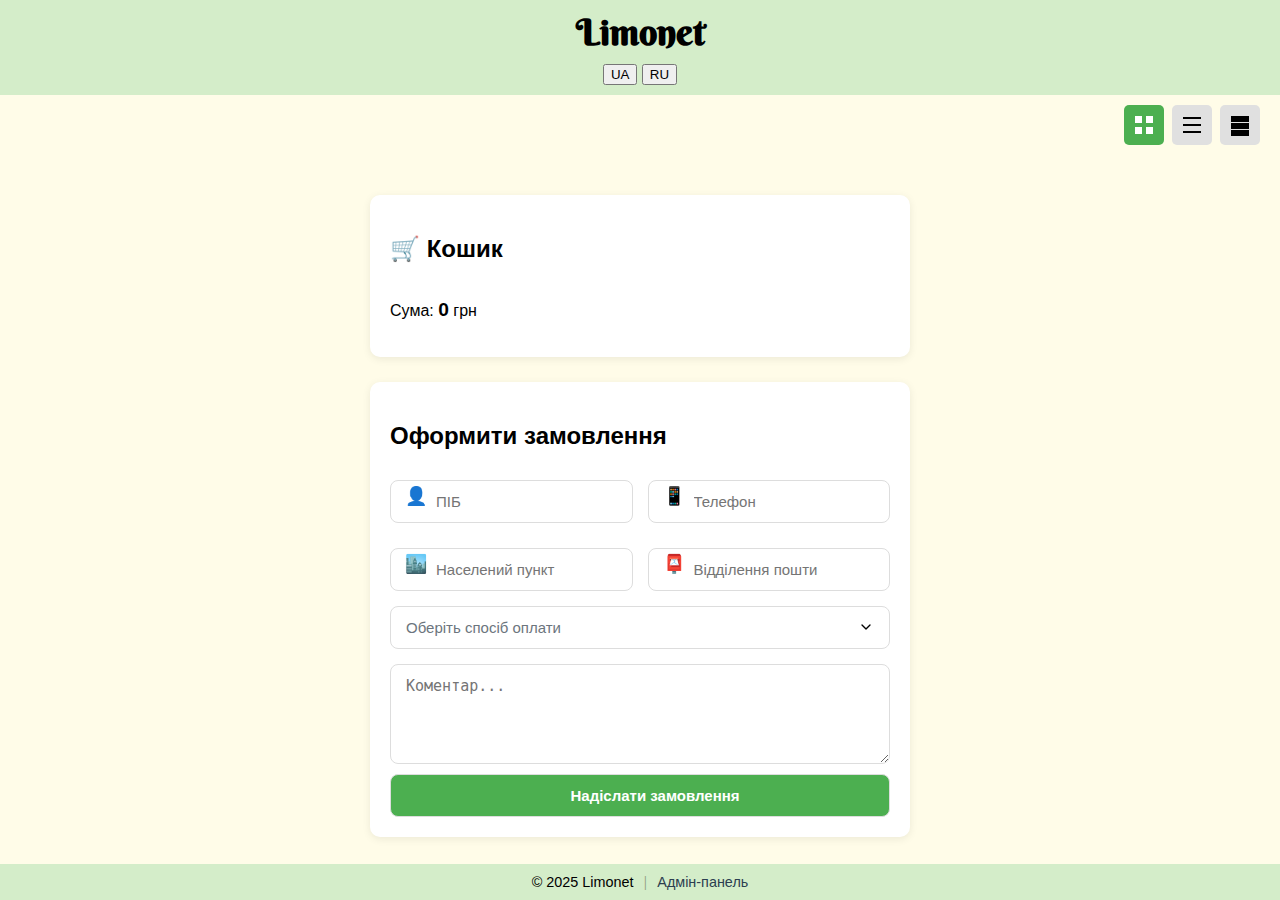
<file: index.html>
<!DOCTYPE html>
<html lang="ua">
<head>
  <meta charset="UTF-8" />
  <meta name="viewport" content="width=device-width, initial-scale=1.0" />
  <title>Limonet</title>
  <link rel="stylesheet" href="styles.css" />
  <link href="https://fonts.googleapis.com/css2?family=Berkshire+Swash&display=swap" rel="stylesheet">
  <script defer src="translations.js"></script>
  <script defer src="script.js"></script>
</head>
<body>
  <header>
    <h1 class="site-title">Limonet</h1>
    <p class="site-subtitle" data-translate="logoSubtitle"></p>
    <div class="lang-switcher">
      <button onclick="setLang('ua')">UA</button>
      <button onclick="setLang('ru')">RU</button>
    </div>
  </header>

  <main>
    <!-- Баннер ротации товаров -->
    <section id="featured-products" class="featured-banner">
      <div class="featured-header">
        <h2 data-translate="featured_products">Рекомендуємо</h2>
        <div class="featured-controls">
          <button id="prev-featured">←</button>
          <button id="next-featured">→</button>
        </div>
      </div>
      <div class="featured-items"></div>
    </section>

    <!-- Переключатели вида товаров -->
    <div class="view-options">
      <button class="view-option active" data-view="grid" title="Сітка">
        <svg width="24" height="24" viewBox="0 0 24 24"><rect x="3" y="3" width="7" height="7"/><rect x="14" y="3" width="7" height="7"/><rect x="3" y="14" width="7" height="7"/><rect x="14" y="14" width="7" height="7"/></svg>
      </button>
      <button class="view-option" data-view="list" title="Список">
        <svg width="24" height="24" viewBox="0 0 24 24"><rect x="3" y="4" width="18" height="2"/><rect x="3" y="11" width="18" height="2"/><rect x="3" y="18" width="18" height="2"/></svg>
      </button>
      <button class="view-option" data-view="horizontal" title="Горизонтально">
        <svg width="24" height="24" viewBox="0 0 24 24"><rect x="3" y="3" width="18" height="6"/><rect x="3" y="10" width="18" height="6"/><rect x="3" y="17" width="18" height="6"/></svg>
      </button>
    </div>

    <section class="products" id="products"></section>

    <section class="cart-wrapper">
      <div class="cart">
        <h2>🛒 <span data-translate="cart_title">Кошик</span></h2>
        <ul id="cart-items"></ul>
        <p><span data-translate="total">Сума</span>: <span id="cart-total">0</span> грн</p>
      </div>

      <div class="order-form">
        <h2 data-translate="place_order">Оформити замовлення</h2>
        <form id="order-form">
          <div class="form-row">
            <input type="text" name="fio" placeholder="ПІБ" required data-translate-placeholder="fio_placeholder" />
            <input type="tel" name="phone" placeholder="Телефон" required data-translate-placeholder="phone_placeholder" />
          </div>
          
          <div class="form-row">
            <input type="text" name="city" placeholder="Населений пункт" required data-translate-placeholder="city_placeholder" />
            <input type="text" name="post" placeholder="Відділення пошти" required data-translate-placeholder="post_placeholder" />
          </div>
          
          <select name="payment" required>
            <option value="" disabled selected data-translate="choose_payment">Оберіть спосіб оплати</option>
            <option value="card" data-translate="card_payment">На картку</option>
            <option value="cod" data-translate="cod_payment">Накладений платіж</option>
          </select>
          
          <textarea name="comment" placeholder="Коментар..." data-translate-placeholder="comment_placeholder"></textarea>
          
          <button type="submit" class="btn-primary" data-translate="submit_order">Надіслати замовлення</button>
        </form>
      </div>
    </section>
  </main>

  <!-- Компактный футер -->
  <footer>
    <div class="footer-content">
      <span>&copy; 2025 Limonet</span>
      <span class="separator">|</span>
      <a href="admin.html" class="admin-link">Адмін-панель</a>
    </div>
  </footer>

  <script>
    // Добавляем иконки для полей формы
    document.addEventListener('DOMContentLoaded', function() {
      const addIcon = (selector, iconCode) => {
        const input = document.querySelector(selector);
        if (input) {
          const wrapper = document.createElement('div');
          wrapper.className = 'input-with-icon';
          input.parentNode.insertBefore(wrapper, input);
          wrapper.appendChild(input);
          
          wrapper.insertAdjacentHTML('afterbegin', 
            `<span class="input-icon">${iconCode}</span>`);
        }
      };
      
      addIcon('input[name="fio"]', '👤');
      addIcon('input[name="phone"]', '📱');
      addIcon('input[name="city"]', '🏙️');
      addIcon('input[name="post"]', '📮');
    });
  </script>
</body>
</html>
</file>
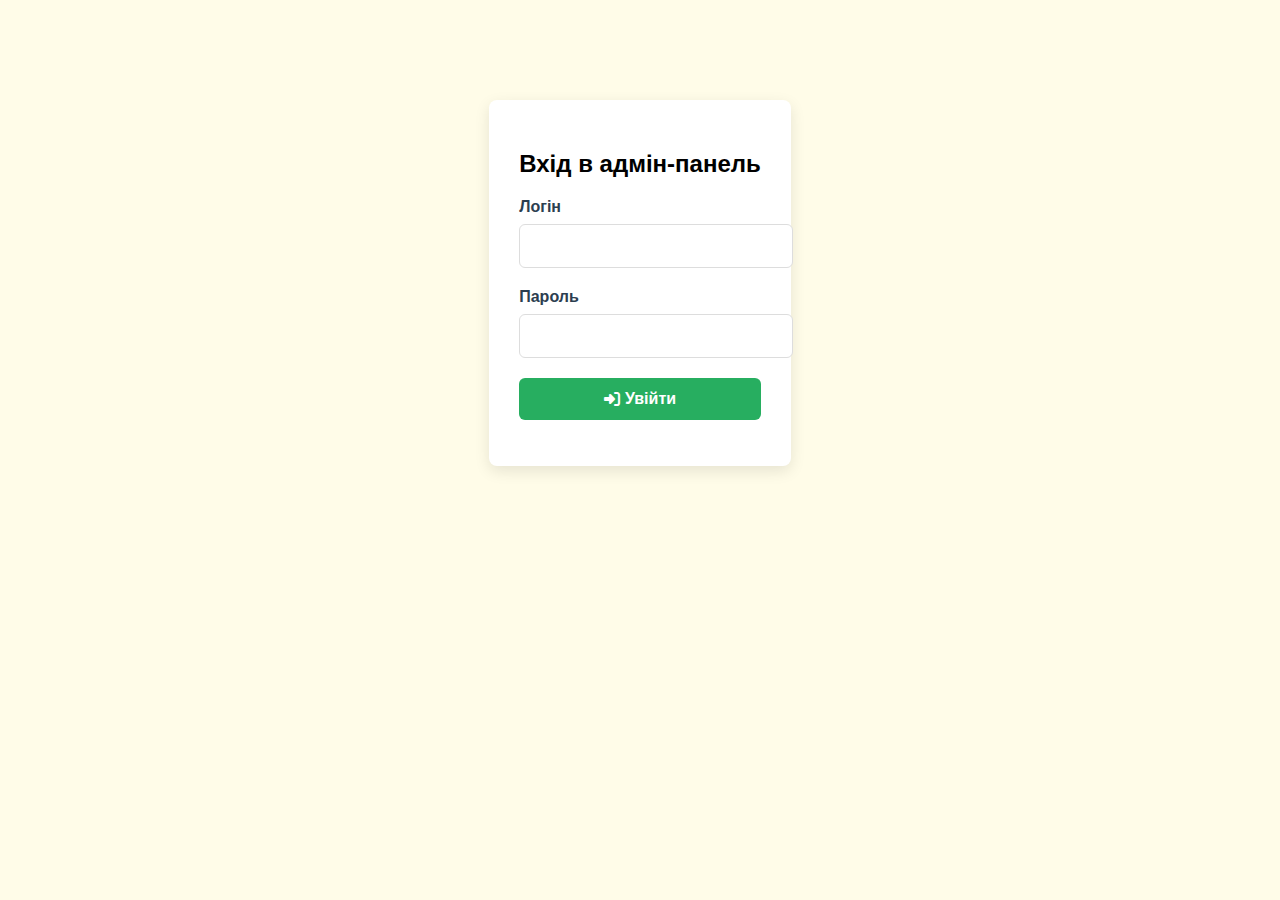
<file: admin.html>
<!DOCTYPE html>
<html lang="ua">
<head>
  <meta charset="UTF-8">
  <meta name="viewport" content="width=device-width, initial-scale=1.0">
  <title>Адмін-панель Limonet</title>
  <link rel="stylesheet" href="styles.css">
  <style>
    :root {
      --admin-primary: #2c3e50;
      --admin-secondary: #3498db;
      --admin-success: #27ae60;
      --admin-danger: #e74c3c;
    }
    
    .admin-container {
      display: flex;
      min-height: 100vh;
      font-family: Arial, sans-serif;
      background: #f5f7fa;
    }
    
    .admin-sidebar {
      width: 250px;
      background: var(--admin-primary);
      color: white;
      padding: 20px 0;
      box-shadow: 2px 0 5px rgba(0,0,0,0.1);
    }
    
    .admin-content {
      flex: 1;
      padding: 20px;
      overflow-y: auto;
    }
    
    .admin-logo {
      text-align: center;
      padding: 20px;
      border-bottom: 1px solid #34495e;
    }
    
    .admin-menu {
      list-style: none;
      padding: 0;
      margin-top: 30px;
    }
    
    .admin-menu li {
      padding: 12px 20px;
      cursor: pointer;
      transition: all 0.3s;
      display: flex;
      align-items: center;
    }
    
    .admin-menu li i {
      margin-right: 10px;
      width: 20px;
      text-align: center;
    }
    
    .admin-menu li:hover, .admin-menu li.active {
      background: #34495e;
      border-left: 4px solid var(--admin-secondary);
    }
    
    .section {
      display: none;
      background: white;
      padding: 25px;
      border-radius: 8px;
      box-shadow: 0 2px 10px rgba(0,0,0,0.08);
      margin-bottom: 30px;
    }
    
    .section.active {
      display: block;
    }
    
    .form-group {
      margin-bottom: 20px;
    }
    
    .form-group label {
      display: block;
      margin-bottom: 8px;
      font-weight: bold;
      color: #2c3e50;
    }
    
    .form-control {
      width: 100%;
      padding: 12px 15px;
      border: 1px solid #ddd;
      border-radius: 6px;
      font-size: 16px;
      transition: border 0.3s;
    }
    
    .form-control:focus {
      border-color: var(--admin-secondary);
      outline: none;
      box-shadow: 0 0 0 2px rgba(52, 152, 219, 0.2);
    }
    
    textarea.form-control {
      min-height: 120px;
      resize: vertical;
    }
    
    .btn {
      padding: 12px 20px;
      color: white;
      border: none;
      border-radius: 6px;
      cursor: pointer;
      font-size: 16px;
      transition: background 0.3s;
      display: inline-flex;
      align-items: center;
      justify-content: center;
    }
    
    .btn-primary {
      background: var(--admin-success);
    }
    
    .btn-secondary {
      background: var(--admin-secondary);
    }
    
    .btn-danger {
      background: var(--admin-danger);
    }
    
    .btn-neutral {
      background: #95a5a6;
    }
    
    .btn:hover {
      opacity: 0.9;
      transform: translateY(-2px);
    }
    
    .btn i {
      margin-right: 5px;
    }
    
    .category-list, .product-list {
      margin-top: 20px;
    }
    
    .category-card, .product-card {
      border: 1px solid #eee;
      padding: 15px;
      border-radius: 8px;
      background: white;
      margin-bottom: 15px;
      box-shadow: 0 2px 5px rgba(0,0,0,0.05);
    }
    
    .css-editor {
      display: flex;
      gap: 20px;
      height: 70vh;
    }
    
    #cssContent {
      flex: 1;
      padding: 15px;
      font-family: monospace;
      border: 1px solid #ddd;
      border-radius: 4px;
      min-height: 300px;
      white-space: pre;
      font-size: 14px;
    }
    
    .css-preview {
      flex: 1;
      border: 1px solid #ddd;
      border-radius: 4px;
      padding: 15px;
      overflow: auto;
    }
    
    .login-container {
      max-width: 400px;
      margin: 100px auto;
      padding: 30px;
      background: white;
      border-radius: 8px;
      box-shadow: 0 5px 15px rgba(0,0,0,0.1);
    }
    
    .stats-table {
      width: 100%;
      border-collapse: collapse;
      margin-top: 20px;
      font-size: 14px;
    }
    
    .stats-table th, .stats-table td {
      border: 1px solid #ddd;
      padding: 10px;
      text-align: left;
    }
    
    .stats-table th {
      background-color: #f8f9fa;
      font-weight: bold;
    }
    
    .stats-table tr:nth-child(even) {
      background-color: #f9f9f9;
    }
    
    .stats-table tr:hover {
      background-color: #f1f1f1;
    }
    
    .stats-total {
      font-weight: bold;
      background-color: #e8f5e9;
    }
    
    .view-options {
      display: flex;
      gap: 10px;
      margin-bottom: 20px;
    }
    
    .view-option-btn {
      background: #ecf0f1;
      border: none;
      border-radius: 6px;
      padding: 8px 12px;
      cursor: pointer;
      transition: all 0.3s;
    }
    
    .view-option-btn.active {
      background: var(--admin-success);
      color: white;
    }
    
    .featured-list {
      display: grid;
      grid-template-columns: repeat(auto-fill, minmax(220px, 1fr));
      gap: 15px;
      margin-top: 15px;
    }
    
    .featured-item {
      border: 1px solid #ddd;
      border-radius: 8px;
      padding: 15px;
      background: white;
      display: flex;
      flex-direction: column;
    }
    
    .featured-item img {
      max-width: 100%;
      height: 120px;
      object-fit: cover;
      border-radius: 6px;
      margin-bottom: 10px;
    }
    
    .featured-controls {
      display: flex;
      justify-content: space-between;
      margin-top: 10px;
    }
    
    .featured-checkbox {
      margin-top: 10px;
    }
    
    .stats-filters {
      display: flex;
      gap: 10px;
      margin-bottom: 20px;
      align-items: center;
    }
    
    .stats-filters select {
      padding: 8px 12px;
      border-radius: 6px;
      border: 1px solid #ddd;
    }
    
    .order-status {
      padding: 4px 8px;
      border-radius: 4px;
      font-size: 12px;
      font-weight: bold;
    }
    
    .status-new { background: #3498db; color: white; }
    .status-processing { background: #f39c12; color: white; }
    .status-completed { background: #27ae60; color: white; }
    .status-cancelled { background: #e74c3c; color: white; }
    
    .quantity-controls {
      display: flex;
      align-items: center;
      gap: 5px;
    }
    
    .quantity-btn {
      width: 30px;
      height: 30px;
      border-radius: 50%;
      border: none;
      background: var(--admin-secondary);
      color: white;
      display: flex;
      align-items: center;
      justify-content: center;
      cursor: pointer;
    }
    
    .quantity-input {
      width: 50px;
      text-align: center;
      padding: 5px;
      border: 1px solid #ddd;
      border-radius: 4px;
    }
    
    .featured-header {
      display: flex;
      justify-content: space-between;
      align-items: center;
      margin-bottom: 15px;
    }
  </style>
  <link rel="stylesheet" href="https://cdnjs.cloudflare.com/ajax/libs/font-awesome/6.4.0/css/all.min.css">
</head>
<body>
  <!-- Форма авторизации -->
  <div id="loginSection" class="login-container">
    <h2 style="text-align: center; margin-bottom: 20px;">Вхід в адмін-панель</h2>
    <div class="form-group">
      <label for="adminLogin">Логін</label>
      <input type="text" id="adminLogin" class="form-control" required>
    </div>
    <div class="form-group">
      <label for="adminPassword">Пароль</label>
      <input type="password" id="adminPassword" class="form-control" required>
    </div>
    <button id="loginBtn" class="btn btn-primary" style="width: 100%;">
      <i class="fas fa-sign-in-alt"></i> Увійти
    </button>
    <p id="loginMessage" style="color: #e74c3c; margin-top: 15px; text-align: center;"></p>
  </div>
  
  <!-- Основная админ-панель -->
  <div id="adminPanel" class="admin-container" style="display: none;">
    <!-- Сайдбар -->
    <div class="admin-sidebar">
      <div class="admin-logo">
        <h2><i class="fas fa-cog"></i> Адмін-панель</h2>
      </div>
      <ul class="admin-menu">
        <li data-section="dashboard" class="active"><i class="fas fa-home"></i> Головна</li>
        <li data-section="categories"><i class="fas fa-list"></i> Категорії</li>
        <li data-section="products"><i class="fas fa-box"></i> Товари</li>
        <li data-section="orders"><i class="fas fa-shopping-cart"></i> Замовлення</li>
        <li data-section="stats"><i class="fas fa-chart-bar"></i> Статистика</li>
        <li data-section="featured"><i class="fas fa-star"></i> Баннер</li>
        <li data-section="design"><i class="fas fa-paint-brush"></i> Дизайн сайту</li>
        <li data-section="settings"><i class="fas fa-cogs"></i> Налаштування</li>
        <li id="logoutBtn"><i class="fas fa-sign-out-alt"></i> Вийти</li>
      </ul>
    </div>
    
    <!-- Основной контент -->
    <div class="admin-content">
      <!-- Dashboard -->
      <div id="dashboardSection" class="section active">
        <h1><i class="fas fa-home"></i> Ласкаво просимо!</h1>
        <p>Ви можете керувати товарами, змінювати дизайн сайту та налаштовувати параметри.</p>
        
        <div class="stats" style="margin-top: 30px;">
          <h3><i class="fas fa-chart-line"></i> Статистика</h3>
          <div style="display: grid; grid-template-columns: repeat(auto-fit, minmax(200px, 1fr)); gap: 20px; margin-top: 20px;">
            <div style="background: white; padding: 20px; border-radius: 8px; box-shadow: 0 2px 5px rgba(0,0,0,0.05);">
              <div style="font-size: 24px; font-weight: bold; color: #3498db;">0</div>
              <div style="color: #7f8c8d;">Нових замовлень</div>
            </div>
            <div style="background: white; padding: 20px; border-radius: 8px; box-shadow: 0 2px 5px rgba(0,0,0,0.05);">
              <div style="font-size: 24px; font-weight: bold; color: #27ae60;">0</div>
              <div style="color: #7f8c8d;">Завершених замовлень</div>
            </div>
            <div style="background: white; padding: 20px; border-radius: 8px; box-shadow: 0 2px 5px rgba(0,0,0,0.05);">
              <div style="font-size: 24px; font-weight: bold; color: #2c3e50;"><span id="categoriesCount">0</span></div>
              <div style="color: #7f8c8d;">Категорій товарів</div>
            </div>
            <div style="background: white; padding: 20px; border-radius: 8px; box-shadow: 0 2px 5px rgba(0,0,0,0.05);">
              <div style="font-size: 24px; font-weight: bold; color: #e74c3c;"><span id="productsCount">0</span></div>
              <div style="color: #7f8c8d;">Товарів</div>
            </div>
          </div>
        </div>
      </div>
      
      <!-- Управление категориями -->
      <div id="categoriesSection" class="section">
        <h1><i class="fas fa-list"></i> Управління категоріями</h1>
        <button id="addCategoryBtn" class="btn btn-primary">
          <i class="fas fa-plus"></i> Додати категорію
        </button>
        
        <div id="categoryForm" style="display: none; margin-top: 20px; background: #f9f9f9; padding: 20px; border-radius: 8px;">
          <h2>Додати нову категорію</h2>
          <div class="form-group">
            <label for="categoryNameUa">Назва категорії (укр)</label>
            <input type="text" id="categoryNameUa" class="form-control" required>
          </div>
          <div class="form-group">
            <label for="categoryNameRu">Назва категорії (рус)</label>
            <input type="text" id="categoryNameRu" class="form-control" required>
          </div>
          <div style="display: flex; gap: 10px; margin-top: 20px;">
            <button id="saveCategoryBtn" class="btn btn-primary">
              <i class="fas fa-save"></i> Зберегти категорію
            </button>
            <button id="cancelCategoryBtn" class="btn btn-neutral">
              <i class="fas fa-times"></i> Скасувати
            </button>
          </div>
        </div>
        
        <h2 style="margin-top: 30px;">Список категорій</h2>
        <div id="categoriesList" class="category-list">
          <!-- Категории будут загружены сюда -->
        </div>
      </div>
      
      <!-- Управление товарами -->
      <div id="productsSection" class="section">
        <h1><i class="fas fa-box"></i> Управління товарами</h1>
        <button id="addProductBtn" class="btn btn-primary">
          <i class="fas fa-plus"></i> Додати товар
        </button>
        
        <div id="productForm" style="display: none; margin-top: 20px; background: #f9f9f9; padding: 20px; border-radius: 8px;">
          <h2>Додати новий товар</h2>
          <div class="form-group">
            <label for="productCategory">Категорія</label>
            <select id="productCategory" class="form-control" required>
              <!-- Категории будут загружены сюда -->
            </select>
          </div>
          <div class="form-group">
            <label for="productNameUa">Назва товару (укр)</label>
            <input type="text" id="productNameUa" class="form-control" required>
          </div>
          <div class="form-group">
            <label for="productNameRu">Назва товару (рус)</label>
            <input type="text" id="productNameRu" class="form-control" required>
          </div>
          <div class="form-group">
            <label for="productDescUa">Опис товару (укр)</label>
            <textarea id="productDescUa" class="form-control"></textarea>
          </div>
          <div class="form-group">
            <label for="productDescRu">Опис товару (рус)</label>
            <textarea id="productDescRu" class="form-control"></textarea>
          </div>
          <div class="form-group">
            <label for="productSize">Розмір</label>
            <input type="text" id="productSize" class="form-control" placeholder="11×8×4" required>
          </div>
          <div class="form-group">
            <label for="productPrice">Ціна (грн)</label>
            <input type="number" id="productPrice" class="form-control" required min="1">
          </div>
          <div class="form-group">
            <label for="productImage">URL зображення</label>
            <input type="text" id="productImage" class="form-control" required>
            <small>Вставте посилання на зображення</small>
          </div>
          <div class="form-group">
            <label for="productStatus">Статус</label>
            <select id="productStatus" class="form-control" required>
              <option value="available">Доступно</option>
              <option value="soon">Очікується</option>
              <option value="hidden">Приховано</option>
            </select>
          </div>
          <div style="display: flex; gap: 10px; margin-top: 20px;">
            <button id="saveProductBtn" class="btn btn-primary">
              <i class="fas fa-save"></i> Зберегти товар
            </button>
            <button id="cancelProductBtn" class="btn btn-neutral">
              <i class="fas fa-times"></i> Скасувати
            </button>
          </div>
        </div>
        
        <h2 style="margin-top: 30px;">Список товарів</h2>
        <div id="productsList" class="product-list">
          <!-- Товары будут загружены сюда -->
        </div>
      </div>
      
      <!-- Управление заказами -->
      <div id="ordersSection" class="section">
        <h1><i class="fas fa-shopping-cart"></i> Управління замовленнями</h1>
        
        <div class="order-filters" style="display: flex; gap: 15px; align-items: center; margin-bottom: 20px;">
          <div class="form-group" style="flex: 1;">
            <label for="orderStatusFilter">Статус замовлення</label>
            <select id="orderStatusFilter" class="form-control">
              <option value="all">Всі замовлення</option>
              <option value="new">Нові</option>
              <option value="processing">В обробці</option>
              <option value="completed">Завершені</option>
              <option value="cancelled">Скасовані</option>
            </select>
          </div>
          <button id="applyFilterBtn" class="btn btn-primary" style="margin-top: 24px;">
            <i class="fas fa-filter"></i> Застосувати
          </button>
        </div>
        
        <div id="ordersList" class="orders-list">
          <!-- Заказы будут загружены сюда -->
        </div>
      </div>
      
      <!-- Статистика продаж -->
      <div id="statsSection" class="section">
        <h1><i class="fas fa-chart-bar"></i> Статистика продажів</h1>
        
        <div class="stats-filters">
          <label>Період:</label>
          <select id="stats-period" class="form-control">
            <option value="day">За день</option>
            <option value="week">За тиждень</option>
            <option value="month">За місяць</option>
            <option value="year">За рік</option>
          </select>
          <button id="apply-stats" class="btn btn-primary">
            <i class="fas fa-sync"></i> Оновити
          </button>
        </div>
        
        <div id="stats-results">
          <table class="stats-table">
            <thead>
              <tr>
                <th>Товар</th>
                <th>Кількість продажів</th>
                <th>Загальна сума</th>
                <th>Дохід</th>
              </tr>
            </thead>
            <tbody id="stats-body">
              <!-- Данные статистики будут здесь -->
            </tbody>
            <tfoot>
              <tr class="stats-total">
                <th>Всього</th>
                <th id="stats-total-qty">0</th>
                <th id="stats-total-sum">0 грн</th>
                <th id="stats-total-profit">0 грн</th>
              </tr>
            </tfoot>
          </table>
        </div>
      </div>
      
      <!-- Управление баннером -->
      <div id="featuredSection" class="section">
        <h1><i class="fas fa-star"></i> Управління баннером</h1>
        
        <div class="form-group">
          <label>
            <input type="checkbox" id="featuredEnabled"> Включити баннер рекомендуємих товарів
          </label>
        </div>
        
        <div class="form-group">
          <label>Вибір товарів для баннера:</label>
          <select id="featuredSelectionMode" class="form-control">
            <option value="all">Всі доступні товари</option>
            <option value="manual">Обрати вручну</option>
          </select>
        </div>
        
        <div id="manualSelection" style="display: none; margin-top: 20px;">
          <h3>Оберіть товари для показу в баннері:</h3>
          <div class="featured-list" id="featured-products-list">
            <!-- Товары будут загружены сюда -->
          </div>
        </div>
        
        <div style="margin-top: 20px;">
          <button id="saveFeaturedBtn" class="btn btn-primary">
            <i class="fas fa-save"></i> Зберегти налаштування
          </button>
        </div>
      </div>
      
      <!-- Редактор дизайна -->
      <div id="designSection" class="section">
        <h1><i class="fas fa-paint-brush"></i> Редактор дизайну</h1>
        <p>Редагуйте CSS-стилі вашого сайту:</p>
        
        <div class="css-editor">
          <textarea id="cssContent" class="form-control"></textarea>
          <div class="css-preview">
            <h3>Попередній перегляд</h3>
            <p>Цей текст демонструє стилі.</p>
            <button class="btn btn-primary">Приклад кнопки</button>
            <div style="margin-top: 15px; padding: 15px; background: #f8f9fa; border-radius: 6px;">
              <p>Картка товару:</p>
              <div style="border: 1px solid #ddd; padding: 10px; border-radius: 6px; margin-top: 10px;">
                <div style="height: 100px; background: #eee; border-radius: 4px; margin-bottom: 10px;"></div>
                <p style="font-weight: bold;">Назва товару</p>
                <p>250 грн</p>
                <button class="btn btn-primary" style="margin-top: 10px;">Додати в кошик</button>
              </div>
            </div>
          </div>
        </div>
        
        <button id="saveCssBtn" class="btn btn-primary" style="margin-top: 20px;">
          <i class="fas fa-save"></i> Зберегти зміни
        </button>
      </div>
      
      <!-- Настройки -->
      <div id="settingsSection" class="section">
        <h1><i class="fas fa-cogs"></i> Налаштування</h1>
        <div class="form-group">
          <label for="adminUsername">Новий логін</label>
          <input type="text" id="adminUsername" class="form-control">
        </div>
        <div class="form-group">
          <label for="adminNewPassword">Новий пароль</label>
          <input type="password" id="adminNewPassword" class="form-control">
        </div>
        <div class="form-group">
          <label for="adminConfirmPassword">Підтвердити пароль</label>
          <input type="password" id="adminConfirmPassword" class="form-control">
        </div>
        <button id="saveSettingsBtn" class="btn btn-primary">
          <i class="fas fa-save"></i> Зберегти зміни
        </button>
      </div>
    </div>
  </div>

  <script src="admin.js"></script>
</body>
</html>
</file>
<file: styles.css>
/* Базовые стили */
body {
  font-family: Arial, sans-serif;
  background: #fffce8;
  margin: 0;
  padding: 0;
  min-height: 100vh;
  display: flex;
  flex-direction: column;
}
header {
  background: #d4edc9;
  padding: 10px;
  text-align: center;
}
.site-title {
  font-family: 'Berkshire Swash', cursive;
  font-size: 36px;
  margin: 0;
  color: #000;
}
.site-subtitle {
  font-size: 16px;
  margin: 5px 0 10px;
  color: #000;
}
.lang-switcher {
  margin-top: 5px;
}

/* Баннер рекомендуемых товаров */
.featured-banner {
  background: #e8f5e9;
  padding: 15px;
  margin: 10px 0;
  border-radius: 10px;
  display: none;
}

.featured-header {
  display: flex;
  justify-content: space-between;
  align-items: center;
  margin-bottom: 10px;
}

.featured-items {
  display: flex;
  overflow-x: auto;
  gap: 15px;
  padding: 10px 0;
  scroll-behavior: smooth;
}

.featured-item {
  flex: 0 0 auto;
  width: 180px;
  background: white;
  border-radius: 8px;
  padding: 10px;
  box-shadow: 0 2px 5px rgba(0,0,0,0.1);
  text-align: center;
}

.featured-item img {
  max-width: 100%;
  border-radius: 5px;
  height: 120px;
  object-fit: cover;
}

.featured-controls button {
  background: #4CAF50;
  color: white;
  border: none;
  border-radius: 50%;
  width: 30px;
  height: 30px;
  cursor: pointer;
  font-size: 16px;
}

/* Переключатели вида товаров */
.view-options {
  display: flex;
  justify-content: flex-end;
  margin: 10px 20px;
  gap: 8px;
}

.view-option {
  background: #e0e0e0;
  border: none;
  padding: 8px;
  border-radius: 5px;
  cursor: pointer;
  display: flex;
  align-items: center;
  justify-content: center;
  width: 40px;
  height: 40px;
}

.view-option.active {
  background: #4CAF50;
  color: white;
}

.view-option svg {
  fill: currentColor;
}

/* Стили для товаров */
.products {
  display: flex;
  flex-direction: column;
  padding: 0 20px 20px;
  flex: 1;
}

/* Контейнеры категорий */
.category-container {
  margin-bottom: 40px;
}

/* Общий стиль заголовка категории */
.category-title {
  text-align: center;
  padding-bottom: 10px;
  border-bottom: 2px solid #4CAF50;
  font-size: 1.5em;
  width: 95%;
  margin: 0 auto 20px;
  box-sizing: border-box;
  color: #000;
}

/* ========== РЕЖИМ ГОРИЗОНТАЛЬНО (КАСТОМНЫЙ ВИД) ========== */
.horizontal-view .products-container {
  display: flex;
  flex-direction: column;
  align-items: center;
  gap: 40px;
  padding: 15px 0 30px;
  width: 100%;
  max-width: 100%;
}

.horizontal-view .category-container {
  width: 100%;
  max-width: 100%;
  display: flex;
  flex-direction: column;
  align-items: center;
}

.horizontal-view .products-group {
  display: flex;
  flex-direction: column;
  gap: 30px;
  width: 95%;
  max-width: 100%;
  margin: 0 auto;
}

.horizontal-view .product-card {
  width: 95%;
  max-width: 100%;
  margin: 0 auto;
  padding: 20px;
  border-radius: 12px;
  box-sizing: border-box;
  box-shadow: 0 4px 10px rgba(0,0,0,0.1);
  border: 1px solid #eee;
  margin-bottom: 20px; /* Отступ снизу */
}

/* ========== РЕЖИМ СЕТКИ ========== */
.grid-view .products-container {
  display: flex;
  flex-direction: column;
  gap: 40px;
}

/* ОСНОВНОЕ ИСПРАВЛЕНИЕ: ДОБАВЛЕНЫ ОТСТУПЫ МЕЖДУ КАРТОЧКАМИ */
.grid-view .products-group {
  display: flex;
  flex-wrap: wrap;
  justify-content: flex-start;
  gap: 25px; /* Горизонтальные и вертикальные отступы */
  padding: 10px 0; /* Дополнительные отступы сверху и снизу */
}

.grid-view .product-card {
  margin: 0;
  width: calc(25% - 20px);
  min-width: 270px;
  box-shadow: 0 2px 8px rgba(0,0,0,0.1);
  border: 1px solid #eee;
  margin-bottom: 15px; /* Дополнительный вертикальный отступ */
}

/* ========== РЕЖИМ СПИСКА ========== */
.list-view .products-container {
  display: flex;
  flex-direction: column;
  align-items: stretch;
  width: 100%;
  max-width: none;
  margin: 0;
  gap: 20px;
}

.list-view .products-group {
  display: flex;
  flex-direction: column;
  width: 100%;
  gap: 20px; /* Отступы между карточками */
}

.list-view .product-card {
  width: 95%;
  max-width: 100%;
  margin: 0 auto;
  padding: 20px;
  box-sizing: border-box;
  display: flex;
  flex-direction: row;
  align-items: center;
  min-height: 180px;
  box-shadow: 0 2px 8px rgba(0,0,0,0.1);
  border: 1px solid #eee;
  margin-bottom: 20px; /* Отступ снизу */
}

.list-view .product-card img {
  width: 120px;
  height: 120px;
  margin: 0 20px;
  flex-shrink: 0;
  object-fit: cover;
  border-radius: 8px;
}

.list-view .product-info {
  flex: 1;
  min-width: 0;
  display: flex;
  flex-direction: column;
}

.list-view .product-controls {
  display: flex;
  flex-direction: column;
  align-items: center;
  justify-content: center;
  width: 150px;
  margin-left: 20px;
}

.list-view .quantity-controls {
  display: flex;
  flex-direction: row;
  align-items: center;
  justify-content: center;
  margin: 0 0 10px 0;
}

.list-view .quantity-btn {
  width: 35px;
  height: 35px;
  margin: 0 5px;
}

.list-view .quantity-input {
  width: 50px;
  margin: 0 5px;
}

.list-view .btn-primary {
  width: 100%;
  max-width: 140px;
  padding: 10px 5px;
  font-size: 14px;
}

/* ОБЩИЕ СТИЛИ ДЛЯ КАРТОЧЕК ТОВАРОВ */
.product-card {
  background-color: white;
  border-radius: 10px;
  padding: 20px;
  text-align: center;
  transition: transform 0.3s;
  display: flex;
  flex-direction: column;
  align-items: center;
  width: 270px;
  box-sizing: border-box;
  position: relative;
  box-shadow: 0 2px 8px rgba(0,0,0,0.1);
  border: 1px solid #eee;
  margin-bottom: 15px; /* ГАРАНТИРОВАННЫЙ ОТСТУП СНИЗУ */
}

.product-card:hover {
  transform: translateY(-3px);
  box-shadow: 0 4px 12px rgba(0,0,0,0.15);
}

.product-card img {
  max-width: 100%;
  border-radius: 8px;
  height: 170px;
  object-fit: cover;
  margin-bottom: 15px;
  flex-shrink: 0;
}

/* Группы элементов */
.product-card .product-group {
  margin-bottom: 15px;
  width: 100%;
}

.product-card .product-group:last-child {
  margin-bottom: 0;
}

/* Название товара */
.product-card h4 {
  margin: 0 0 10px;
  font-size: 1.2em;
  text-align: center;
  width: 100%;
  color: #000;
}

/* Описание товара */
.product-card .description {
  font-size: 14px;
  color: #555;
  margin-bottom: 15px;
  text-align: center;
  line-height: 1.5;
  width: 100%;
}

/* Размеры товара */
.product-card .product-sizes {
  display: flex;
  flex-direction: column;
  gap: 8px;
  margin-bottom: 15px;
  width: 100%;
  align-items: center;
}

.product-card .size-item {
  display: flex;
  justify-content: center;
  font-size: 14px;
  text-align: center;
  width: 100%;
}

/* Материал товара */
.product-card .product-material {
  width: 100%;
  text-align: center;
  margin-bottom: 15px;
  font-size: 14px;
  color: #555;
  display: flex;
  justify-content: center;
  align-items: center;
  gap: 5px;
}

.product-card .material-label {
  font-weight: bold;
}

/* Стили для статуса товара */
.product-card .status {
  font-size: 14px;
  font-weight: bold;
  padding: 4px 8px;
  border-radius: 4px;
  margin-bottom: 10px;
  width: 100%;
  text-align: center;
}

.product-card .status.in-stock {
  color: #4CAF50;
  background-color: rgba(76, 175, 80, 0.1);
}

.product-card .status.soon {
  color: #FF9800;
  background-color: rgba(255, 152, 0, 0.1);
}

.product-card .status.out-of-stock {
  color: #F44336;
  background-color: rgba(244, 67, 54, 0.1);
}

/* Цена товара - жирный шрифт */
.product-card .product-price {
  font-weight: bold;
  font-size: 18px;
  margin-bottom: 15px;
  color: #000;
}

/* Группа управления (статус, цена, кнопки) */
.product-card .control-group {
  display: flex;
  flex-direction: column;
  align-items: center;
  width: 100%;
  gap: 10px;
}

/* Кнопки +/- */
.quantity-controls {
  display: flex;
  align-items: center;
  justify-content: center;
  margin: 5px 0;
}

.quantity-btn {
  width: 30px;
  height: 30px;
  background: #4CAF50;
  color: white;
  border: none;
  border-radius: 50%;
  display: flex;
  align-items: center;
  justify-content: center;
  font-size: 16px;
  cursor: pointer;
}

.quantity-btn:disabled {
  background: #cccccc;
  cursor: not-allowed;
}

.quantity-input {
  width: 40px;
  text-align: center;
  margin: 0 8px;
  padding: 5px;
  border: 1px solid #ddd;
  border-radius: 4px;
}

/* Унифицированные кнопки */
.btn-primary {
  background: #4CAF50;
  color: white;
  font-weight: bold;
  border: none;
  border-radius: 6px;
  padding: 10px 15px;
  cursor: pointer;
  font-size: 16px;
  transition: background 0.3s;
  text-align: center;
  display: inline-block;
  width: 100%;
  box-sizing: border-box;
}

.btn-primary:hover {
  background: #45a049;
}

.btn-primary:disabled {
  background: #cccccc;
  cursor: not-allowed;
}

/* Корзина - ОБНОВЛЕННЫЕ СТИЛИ */
.cart-wrapper {
  display: flex;
  flex-direction: column;
  align-items: center;
  padding: 20px;
  gap: 25px;
  flex: 1;
}
.cart, .order-form {
  background: #ffffff;
  padding: 20px;
  border-radius: 10px;
  width: 90%;
  max-width: 500px;
  box-shadow: 0 2px 8px rgba(0,0,0,0.08);
}

.cart-item {
  display: flex;
  align-items: center;
  padding: 10px;
  border-bottom: 1px solid #eee;
  gap: 10px;
}

.cart-item img {
  width: 50px;
  height: 50px;
  object-fit: cover;
  border-radius: 4px;
  flex-shrink: 0;
}

.cart-item .item-info {
  flex: 1;
  min-width: 0;
  overflow: hidden;
}

.cart-item .item-name {
  font-weight: bold;
  white-space: nowrap;
  overflow: hidden;
  text-overflow: ellipsis;
  margin-bottom: 3px;
  color: #000;
}

.cart-item .item-size {
  font-size: 13px;
  color: #666;
  white-space: nowrap;
  overflow: hidden;
  text-overflow: ellipsis;
}

.cart-item .item-price {
  font-size: 14px;
  color: #666;
  margin-bottom: 3px;
}

.cart-item .item-controls {
  display: flex;
  align-items: center;
  flex-shrink: 0;
}

.cart-item .quantity-controls {
  display: flex;
  align-items: center;
  margin: 0 8px;
}

.cart-item .quantity-btn {
  width: 28px;
  height: 28px;
  font-size: 14px;
}

.cart-item .quantity-input {
  width: 40px;
  font-size: 14px;
  padding: 3px;
  text-align: center;
}

.cart-item .remove-item {
  background: #f44336;
  color: white;
  border: none;
  border-radius: 4px;
  width: 28px;
  height: 28px;
  display: flex;
  align-items: center;
  justify-content: center;
  font-size: 16px;
  cursor: pointer;
  margin-left: 5px;
}

#cart-items {
  list-style: none;
  padding: 0;
  margin: 15px 0;
  max-height: 400px;
  overflow-y: auto;
}

#cart-total {
  font-weight: bold;
  font-size: 1.2em;
  color: #000;
}

/* Форма заказа */
.form-row {
  display: flex;
  gap: 15px;
  margin-bottom: 15px;
}

.form-row input {
  flex: 1;
  min-width: 0;
}

.input-with-icon {
  position: relative;
  width: 100%;
}

.input-icon {
  position: absolute;
  left: 15px;
  top: 50%;
  transform: translateY(-50%);
  font-size: 18px;
  z-index: 2;
  pointer-events: none;
}

.order-form input,
.order-form select,
.order-form textarea,
.order-form button {
  display: block;
  width: 100%;
  margin-top: 10px;
  padding: 12px 15px 12px 45px;
  font-size: 15px;
  border: 1px solid #ddd;
  border-radius: 8px;
  box-sizing: border-box;
  transition: all 0.3s;
  color: #000;
}

/* ИСПРАВЛЕНИЕ: Белый цвет текста для кнопки отправки заказа */
.order-form .btn-primary {
  color: white !important;
}

.order-form select {
  padding-left: 15px;
  background-image: url("data:image/svg+xml;charset=UTF-8,%3csvg xmlns='http://www.w3.org/2000/svg' viewBox='0 0 24 24' fill='none' stroke='currentColor' stroke-width='2' stroke-linecap='round' stroke-linejoin='round'%3e%3cpolyline points='6 9 12 15 18 9'%3e%3c/polyline%3e%3c/svg%3e");
  background-repeat: no-repeat;
  background-position: right 15px center;
  background-size: 16px;
  padding-right: 40px;
}

.order-form input:focus,
.order-form select:focus,
.order-form textarea:focus {
  border-color: #4CAF50;
  box-shadow: 0 0 0 2px rgba(76, 175, 80, 0.2);
  outline: none;
}

.order-form textarea {
  min-height: 100px;
  resize: vertical;
  padding-left: 15px;
}

/* Компактный футер */
footer {
  background: #d4edc9;
  padding: 10px 5px;
  text-align: center;
  font-size: 0.9em;
  margin-top: auto;
}

.footer-content {
  max-width: 1200px;
  margin: 0 auto;
  display: flex;
  justify-content: center;
  align-items: center;
  gap: 10px;
  color: #000;
}

footer .separator {
  color: rgba(0,0,0,0.3);
}

.admin-link {
  color: #2c3e50;
  font-weight: 500;
  text-decoration: none;
  transition: color 0.3s;
}

.admin-link:hover {
  color: #3498db;
  text-decoration: underline;
}

/* Адаптация для мобильных */
@media (max-width: 600px) {
  .form-row {
    flex-direction: column;
    gap: 10px;
  }
  
  .cart-wrapper {
    flex-direction: column;
  }
  
  .cart, .order-form {
    width: 100%;
  }
  
  .input-icon {
    left: 12px;
    font-size: 16px;
  }
  
  .order-form input,
  .order-form select,
  .order-form textarea,
  .order-form button {
    padding-left: 40px;
    font-size: 14px;
  }
  
  footer {
    padding: 8px 5px;
    font-size: 0.85em;
  }
  
  .footer-content {
    gap: 8px;
  }
  
  .view-options {
    margin: 10px;
    justify-content: center;
  }
  
  .featured-item {
    width: 160px;
  }
  
  .product-card {
    padding: 15px;
    width: 100%;
    max-width: 260px;
  }
  
  .list-view .product-card {
    flex-direction: column;
    text-align: center;
  }
  
  .list-view .product-card img {
    margin: 0 auto 15px;
  }

  .list-view .product-info {
    width: 100%;
    align-items: center;
    text-align: center;
  }

  .list-view .product-controls {
    width: 100%;
    margin-left: 0;
    margin-top: 15px;
    align-items: center;
  }

  .list-view .quantity-controls {
    justify-content: center;
  }
  
  .product-card .size-item {
    flex-direction: column;
    gap: 3px;
  }
  
  .horizontal-view .category-title {
    font-size: 1.5em;
  }
  
  .horizontal-view .product-card {
    padding: 15px;
  }
  
  .category-title {
    font-size: 1.3em;
    width: 95%;
  }
  
  /* Фикс для мобильной корзины */
  .cart-item {
    flex-wrap: nowrap;
    padding: 8px 5px;
    gap: 8px;
    overflow-x: auto;
    -webkit-overflow-scrolling: touch;
  }
  
  .cart-item img {
    width: 40px;
    height: 40px;
  }
  
  .cart-item .item-info {
    min-width: 120px;
    margin-right: 5px;
  }
  
  .cart-item .item-name {
    font-size: 14px;
  }
  
  .cart-item .item-size {
    font-size: 12px;
  }
  
  .cart-item .item-price {
    font-size: 13px;
  }
  
  .cart-item .quantity-controls {
    margin: 0 5px;
  }
  
  .cart-item .quantity-input {
    width: 30px;
  }
  
  .cart-item .remove-item {
    margin-left: 3px;
  }
}

/* Стили для решения проблемы с выбором оплаты */
select[name="payment"] option[disabled] {
  display: none;
}

select[name="payment"]:invalid {
  color: #6c757d;
}

select[name="payment"]:valid {
  color: #000;
}

/* Улучшенный стиль для выпадающего списка */
select {
  width: 100%;
  padding: 12px 15px;
  border: 1px solid #ddd;
  border-radius: 4px;
  background-color: #fff;
  font-size: 16px;
  margin-bottom: 15px;
  appearance: none;
  -webkit-appearance: none;
  background-image: url('data:image/svg+xml;utf8,<svg fill="%23333" height="24" viewBox="0 0 24 24" width="24" xmlns="http://www.w3.org/2000/svg"><path d="M7 10l5 5 5-5z"/></svg>');
  background-repeat: no-repeat;
  background-position: right 10px center;
  background-size: 16px;
}

select:focus {
  outline: none;
  border-color: #4a90e2;
  box-shadow: 0 0 0 2px rgba(74, 144, 226, 0.2);
}

/* Стили для свёрнутых категорий */
.category-container {
  margin-bottom: 30px;
}

/* Для ПК: горизонтальное расположение картинки и текста */
@media (min-width: 601px) {
  .category-content {
    flex-direction: row;
    justify-content: flex-start;
    gap: 30px;
  }
  
  .category-info {
    margin-left: 0;
    text-align: left;
    align-items: flex-start;
  }
  
  .grid-view .products-group {
    display: flex;
    flex-wrap: wrap;
    justify-content: flex-start;
    gap: 25px;
    row-gap: 25px;
  }
}
</file>
